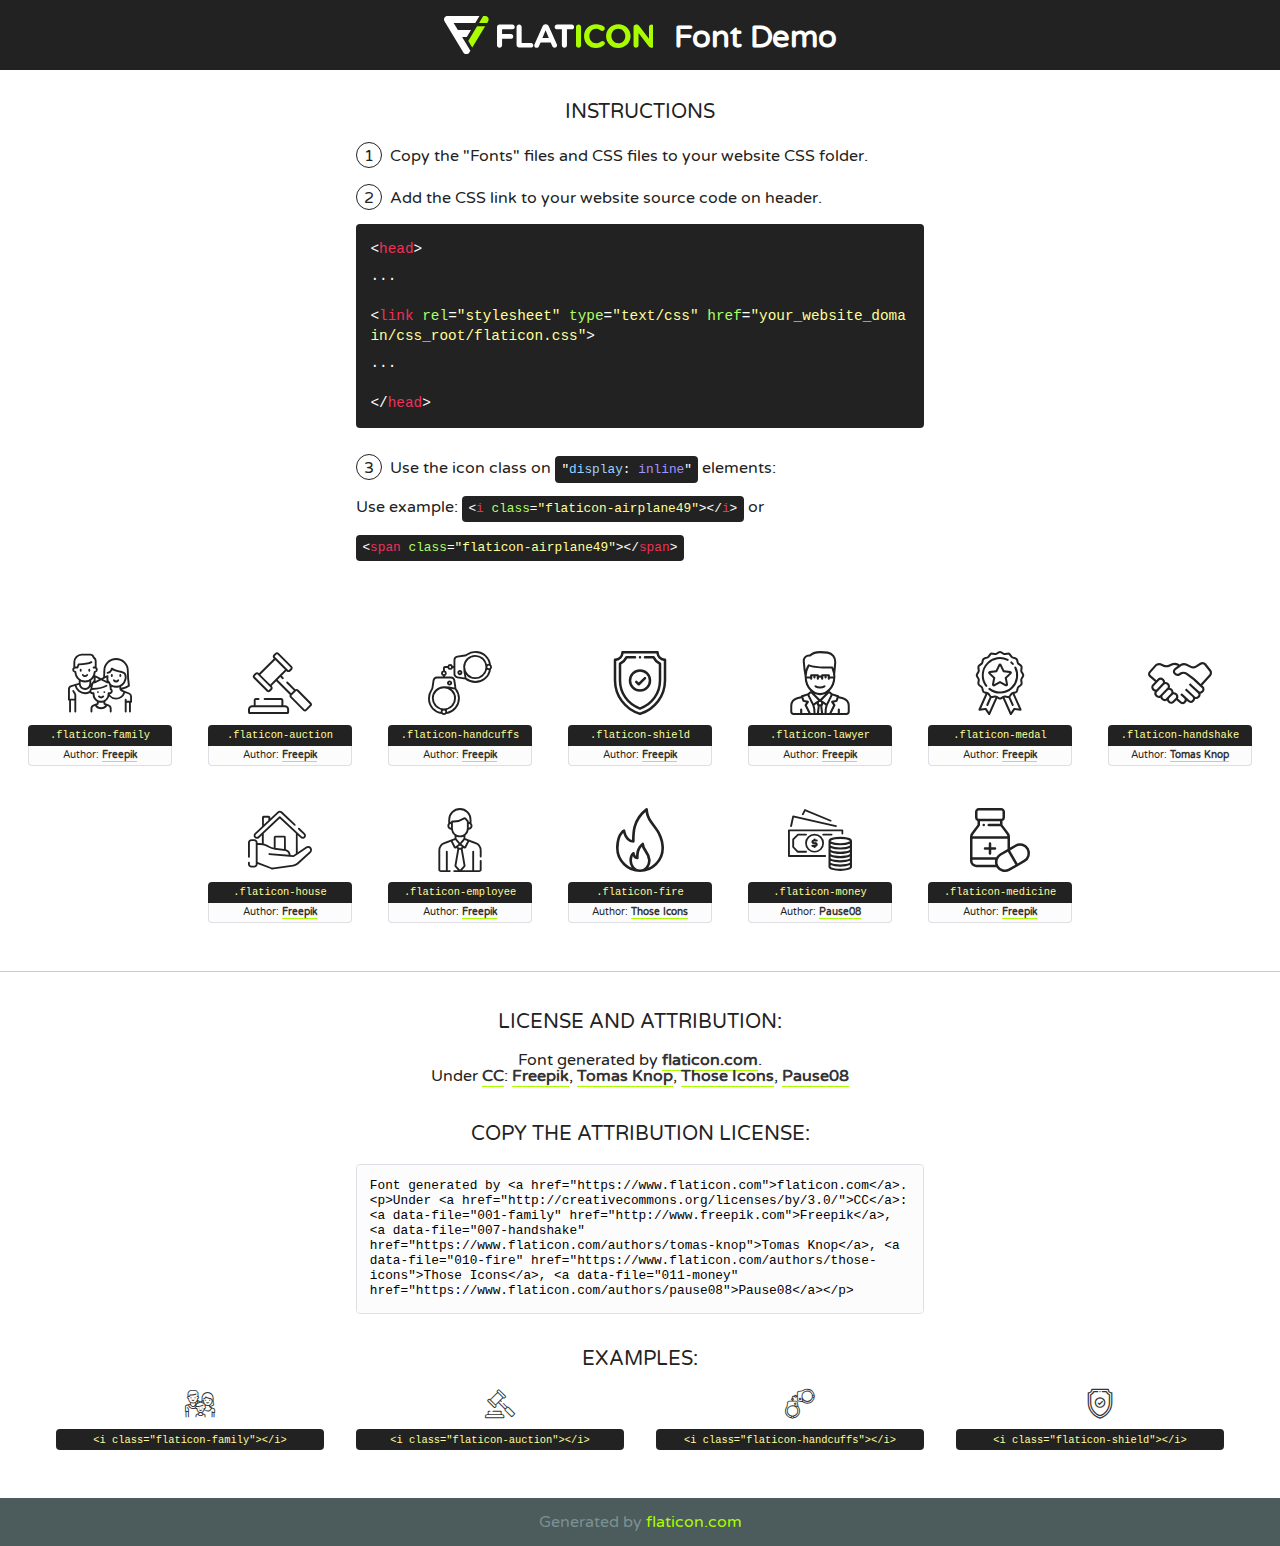
<file: fonts/flaticon/font/flaticon.html>
<!DOCTYPE html>
<!--
  Flaticon icon font: Flaticon
  Creation date: 14/01/2019 09:57
-->
<html>
<!DOCTYPE html>
<html>

<head>
    <title>B Mathebula Inc</title>
    <link href="http://fonts.googleapis.com/css?family=Varela+Round" rel="stylesheet" type="text/css" />
    <link rel="stylesheet" type="text/css" href="flaticon.css">
    <meta charset="UTF-8">
    <style>
    html, body, div, span, applet, object, iframe,
    h1, h2, h3, h4, h5, h6, p, blockquote, pre,
    a, abbr, acronym, address, big, cite, code,
    del, dfn, em, img, ins, kbd, q, s, samp,
    small, strike, strong, sub, sup, tt, var,
    b, u, i, center,
    dl, dt, dd, ol, ul, li,
    fieldset, form, label, legend,
    table, caption, tbody, tfoot, thead, tr, th, td,
    article, aside, canvas, details, embed, 
    figure, figcaption, footer, header, hgroup, 
    menu, nav, output, ruby, section, summary,
    time, mark, audio, video {
        margin: 0;
        padding: 0;
        border: 0;
        font-size: 100%;
        font: inherit;
        vertical-align: baseline;
    }
    /* HTML5 display-role reset for older browsers */
    article, aside, details, figcaption, figure, 
    footer, header, hgroup, menu, nav, section {
        display: block;
    }
    body {
        line-height: 1;
    }
    ol, ul {
        list-style: none;
    }
    blockquote, q {
        quotes: none;
    }
    blockquote:before, blockquote:after,
    q:before, q:after {
        content: '';
        content: none;
    }
    table {
        border-collapse: collapse;
        border-spacing: 0;
    }
    body {
        font-family: 'Varela Round', Helvetica, Arial, sans-serif;
        font-size: 16px;
        color: #222;
    }
    a {
        color: #333;
        border-bottom: 1px solid #a9fd00;
        font-weight: bold;
        text-decoration: none;
    }
    * {
        -moz-box-sizing: border-box;
        -webkit-box-sizing: border-box;
        box-sizing: border-box;
        margin: 0;
        padding: 0;
    }
    [class^="flaticon-"]:before, [class*=" flaticon-"]:before, [class^="flaticon-"]:after, [class*=" flaticon-"]:after {
        font-family: Flaticon;
        font-size: 30px;
        font-style: normal;
        margin-left: 20px;
        color: #333;
    }
    .wrapper {
        max-width: 600px;
        margin: auto;
        padding: 0 1em;
    }
    .title {
        font-size: 1.25em;
        text-align: center;
        margin-bottom: 1em;
        text-transform: uppercase;
    }
    header {
        text-align: center;
        background-color: #222;
        color: #fff;
        padding: 1em;
    }
    header .logo {
        width: 210px;
        height: 38px;
        display: inline-block;
        vertical-align: middle;
        margin-right: 1em;
        border: none;
    }
    header strong {
        font-size: 1.95em;
        font-weight: bold;
        vertical-align: middle;
        margin-top: 5px;
        display: inline-block;
    }
    .demo {
        margin: 2em auto;
        line-height: 1.25em;
    }
    .demo ul li {
        margin-bottom: 1em;
    }
    .demo ul li .num {
        color: #222;
        border-radius: 20px;
        display: inline-block;
        width: 26px;
        padding: 3px;
        height: 26px;
        text-align: center;
        margin-right: 0.5em;
        border: 1px solid #222;
    }
    .demo ul li code {
        background-color: #222;
        border-radius: 4px;
        padding: 0.25em 0.5em;
        display: inline-block;
        color: #fff;
        font-family: Consolas,Monaco,Lucida Console,Liberation Mono,DejaVu Sans Mono,Bitstream Vera Sans Mono,Courier New, monospace;
        font-weight: lighter;
        margin-top: 1em;
        font-size: 0.8em;
        word-break: break-all;
    }
    .demo ul li code.big {
        padding: 1em;
        font-size: 0.9em;
    }
    .demo ul li code .red {
        color: #EF3159;
    }
    .demo ul li code .green {
        color: #ACFF65;
    }
    .demo ul li code .yellow {
        color: #FFFF99;
    }
    .demo ul li code .blue {
        color: #99D3FF;
    }
    .demo ul li code .purple {
        color: #A295FF;
    }
    .demo ul li code .dots {
        margin-top: 0.5em;
        display: block;
    }
    #glyphs {
        border-bottom: 1px solid #ccc;
        padding: 2em 0;
        text-align: center;
    }
    .glyph {
        display: inline-block;
        width: 9em;
        margin: 1em;
        text-align: center;
        vertical-align: top;
        background: #FFF;
    }
    .glyph .glyph-icon {
        padding: 10px;
        display: block;
        font-family:"Flaticon";
        font-size: 64px;
        line-height: 1;
    }
    .glyph .glyph-icon:before {
        font-size: 64px;
        color: #222;
        margin-left: 0;
    }
    .class-name {
        font-size: 0.65em;
        background-color: #222;
        color: #fff;
        border-radius: 4px 4px 0 0;
        padding: 0.5em;
        color: #FFFF99;
        font-family: Consolas,Monaco,Lucida Console,Liberation Mono,DejaVu Sans Mono,Bitstream Vera Sans Mono,Courier New, monospace;
    }
    .author-name {
        font-size: 0.6em;
        background-color: #fcfcfd;
        border: 1px solid #DEDEE4;
        border-top: 0;
        border-radius: 0 0 4px 4px;
        padding: 0.5em;
    }
    .class-name:last-child {
        font-size: 10px;
        color:#888;
    }
    .class-name:last-child a {
        font-size: 10px;
        color:#555;
    }
    .class-name:last-child a:hover {
        color:#a9fd00;
    }
    .glyph > input {
        display: block;
        width: 100px;
        margin: 5px auto;
        text-align: center;
        font-size: 12px;
        cursor: text;
    }
    .glyph > input.icon-input {
        font-family:"Flaticon";
        font-size: 16px;
        margin-bottom: 10px;
    }
    .attribution .title {
        margin-top: 2em;
    }
    .attribution textarea {
        background-color: #fcfcfd;
        padding: 1em;
        border: none;
        box-shadow: none;
        border: 1px solid #DEDEE4;
        border-radius: 4px;
        resize: none;
        width: 100%;
        height: 150px;
        font-size: 0.8em;
        font-family: Consolas,Monaco,Lucida Console,Liberation Mono,DejaVu Sans Mono,Bitstream Vera Sans Mono,Courier New, monospace;
        -webkit-appearance: none;
    }
    .iconsuse {
        margin: 2em auto;
        text-align: center;
        max-width: 1200px;
    }
    .iconsuse:after {
        content: '';
        display: table;
        clear: both;
    }
    .iconsuse .image {
        float: left;
        width: 25%;
        padding: 0 1em;
    }
    .iconsuse .image p {
        margin-bottom: 1em;
    }
    .iconsuse .image span {
        display: block;
        font-size: 0.65em;
        background-color: #222;
        color: #fff;
        border-radius: 4px;
        padding: 0.5em;
        color: #FFFF99;
        margin-top: 1em;
        font-family: Consolas,Monaco,Lucida Console,Liberation Mono,DejaVu Sans Mono,Bitstream Vera Sans Mono,Courier New, monospace;
    }
    #footer {
        text-align: center;
        background-color: #4C5B5C;
        color: #7c9192;
        padding: 1em;
    }
    #footer a {
        border: none;
        color: #a9fd00;
        font-weight: normal;
    }
    @media (max-width: 960px) {
        .iconsuse .image {
            width: 50%;
        }
    }
    @media (max-width: 560px) {
        .iconsuse .image {
            width: 100%;
        }
    }
    </style>
</head>

<body class="characters-off">

    <header>
        <a href="https://www.flaticon.com" target="_blank" class="logo">
            <svg version="1.1" xmlns="http://www.w3.org/2000/svg" xmlns:xlink="http://www.w3.org/1999/xlink" xmlns:a="http://ns.adobe.com/AdobeSVGViewerExtensions/3.0/" viewBox="0 0 560.875 102.036" enable-background="new 0 0 560.875 102.036" xml:space="preserve">
                <defs>
                </defs>
                <g>
                    <g class="letters">
                        <path fill="#ffffff" d="M141.596,29.675c0-3.777,2.985-6.767,6.764-6.767h34.438c3.426,0,6.15,2.728,6.15,6.15
                        c0,3.43-2.724,6.149-6.15,6.149h-27.674v13.091h23.719c3.429,0,6.151,2.724,6.151,6.15c0,3.43-2.723,6.149-6.151,6.149h-23.719
                        v17.574c0,3.773-2.986,6.761-6.764,6.761c-3.779,0-6.764-2.989-6.764-6.761V29.675z"></path>
                        <path fill="#ffffff" d="M193.844,29.149c0-3.781,2.985-6.767,6.764-6.767c3.776,0,6.763,2.985,6.763,6.767v42.957h25.039
                        c3.426,0,6.149,2.726,6.149,6.153c0,3.425-2.723,6.15-6.149,6.15h-31.802c-3.779,0-6.764-2.986-6.764-6.768V29.149z"></path>
                        <path fill="#ffffff" d="M241.891,75.71l21.438-48.407c1.492-3.341,4.215-5.357,7.906-5.357h0.792
                        c3.686,0,6.323,2.017,7.815,5.357l21.439,48.407c0.436,0.967,0.701,1.845,0.701,2.723c0,3.602-2.809,6.501-6.414,6.501
                        c-3.161,0-5.269-1.845-6.499-4.655l-4.132-9.661h-27.059l-4.301,10.102c-1.144,2.631-3.426,4.214-6.237,4.214
                        c-3.517,0-6.24-2.81-6.24-6.325C241.1,77.64,241.451,76.677,241.891,75.71z M279.932,58.666l-8.521-20.297l-8.526,20.297H279.932
                        z"></path>
                        <path fill="#ffffff" d="M314.864,35.387H301.86c-3.429,0-6.239-2.813-6.239-6.238c0-3.429,2.811-6.24,6.239-6.24h39.533
                        c3.426,0,6.237,2.811,6.237,6.24c0,3.425-2.811,6.238-6.237,6.238h-13.001v42.785c0,3.773-2.99,6.761-6.764,6.761
                        c-3.779,0-6.764-2.989-6.764-6.761V35.387z"></path>
                        <path fill="#A9FD00" d="M352.615,29.149c0-3.781,2.985-6.767,6.767-6.767c3.774,0,6.761,2.985,6.761,6.767v49.024
                        c0,3.773-2.987,6.761-6.761,6.761c-3.781,0-6.767-2.989-6.767-6.761V29.149z"></path>
                        <path fill="#A9FD00" d="M374.132,53.836v-0.179c0-17.481,13.178-31.801,32.065-31.801c9.22,0,15.459,2.458,20.557,6.238
                        c1.402,1.054,2.637,2.985,2.637,5.357c0,3.692-2.985,6.59-6.681,6.59c-1.845,0-3.071-0.702-4.044-1.319
                        c-3.776-2.813-7.729-4.393-12.562-4.393c-10.364,0-17.831,8.611-17.831,19.154v0.173c0,10.542,7.291,19.329,17.831,19.329
                        c5.715,0,9.492-1.756,13.359-4.834c1.049-0.874,2.458-1.491,4.039-1.491c3.429,0,6.325,2.813,6.325,6.236
                        c0,2.106-1.056,3.78-2.282,4.834c-5.539,4.834-12.036,7.733-21.878,7.733C387.572,85.464,374.132,71.493,374.132,53.836z"></path>
                        <path fill="#A9FD00" d="M433.009,53.836v-0.179c0-17.481,13.79-31.801,32.766-31.801c18.981,0,32.592,14.143,32.592,31.628v0.173
                        c0,17.483-13.785,31.807-32.769,31.807C446.625,85.464,433.009,71.32,433.009,53.836z M484.224,53.836v-0.179
                        c0-10.539-7.725-19.326-18.626-19.326c-10.893,0-18.449,8.611-18.449,19.154v0.173c0,10.542,7.73,19.329,18.626,19.329
                        C476.676,72.986,484.224,64.378,484.224,53.836z"></path>
                        <path fill="#A9FD00" d="M506.233,29.321c0-3.774,2.99-6.763,6.767-6.763h1.401c3.252,0,5.183,1.583,7.029,3.953l26.093,34.265
                        V29.059c0-3.692,2.99-6.677,6.681-6.677c3.683,0,6.671,2.985,6.671,6.677v48.934c0,3.78-2.987,6.765-6.764,6.765h-0.436
                        c-3.257,0-5.188-1.581-7.034-3.953l-27.056-35.492v32.944c0,3.687-2.985,6.676-6.678,6.676c-3.683,0-6.673-2.989-6.673-6.676
                        V29.321z"></path>
                    </g>
                    <g class="insignia">
                        <path fill="#ffffff" d="M48.372,56.137h12.517l11.156-18.537H37.186L25.688,18.539h57.825L94.668,0H9.271
                        C5.925,0,2.842,1.801,1.198,4.716c-1.644,2.907-1.593,6.482,0.134,9.343l50.38,83.501c1.678,2.781,4.689,4.476,7.938,4.476
                        c3.246,0,6.257-1.695,7.935-4.476l2.898-4.804L48.372,56.137z"></path>
                        <g class="i">
                            <path fill="#A9FD00" d="M93.575,18.539h0.031v0.004l21.652,0.004l2.705-4.488c1.727-2.861,1.778-6.436,0.133-9.343
                            C116.454,1.801,113.371,0,110.026,0h-5.294L93.575,18.539z"></path>
                            <polygon fill="#A9FD00" points="88.291,27.356 64.725,66.486 75.519,84.404 109.942,27.356"></polygon>
                        </g>
                    </g>
                </g>
            </svg>
        </a>
        <strong>Font Demo</strong>
    </header>


    <section class="demo wrapper">

        <p class="title">Instructions</p>

        <ul>
            <li>
                <span class="num">1</span>Copy the "Fonts" files and CSS files to your website CSS folder.
            </li>
            <li>
                <span class="num">2</span>Add the CSS link to your website source code on header.
                <code class="big">
                    &lt;<span class="red">head</span>&gt;
                    <br/><span class="dots">...</span>
                    <br/>&lt;<span class="red">link</span> <span class="green">rel</span>=<span class="yellow">"stylesheet"</span> <span class="green">type</span>=<span class="yellow">"text/css"</span> <span class="green">href</span>=<span class="yellow">"your_website_domain/css_root/flaticon.css"</span>&gt;
                    <br/><span class="dots">...</span>
                    <br/>&lt;/<span class="red">head</span>&gt;
                </code>
            </li>

            <li>
                <p>
                    <span class="num">3</span>Use the icon class on <code>"<span class="blue">display</span>:<span class="purple"> inline</span>"</code> elements:
                    <br />
                    Use example: <code>&lt;<span class="red">i</span> <span class="green">class</span>=<span class="yellow">&quot;flaticon-airplane49&quot;</span>&gt;&lt;/<span class="red">i</span>&gt;</code> or <code>&lt;<span class="red">span</span> <span class="green">class</span>=<span class="yellow">&quot;flaticon-airplane49&quot;</span>&gt;&lt;/<span class="red">span</span>&gt;</code>
            </li>
        </ul>

    </section>




   <section id="glyphs">          
    
      
        <div class="glyph"><div class="glyph-icon flaticon-family"></div>
            <div class="class-name">.flaticon-family</div>
            <div class="author-name">Author: <a data-file="001-family" href="http://www.freepik.com">Freepik</a> </div> 
        </div>        
        
        <div class="glyph"><div class="glyph-icon flaticon-auction"></div>
            <div class="class-name">.flaticon-auction</div>
            <div class="author-name">Author: <a data-file="002-auction" href="http://www.freepik.com">Freepik</a> </div> 
        </div>        
        
        <div class="glyph"><div class="glyph-icon flaticon-handcuffs"></div>
            <div class="class-name">.flaticon-handcuffs</div>
            <div class="author-name">Author: <a data-file="003-handcuffs" href="http://www.freepik.com">Freepik</a> </div> 
        </div>        
        
        <div class="glyph"><div class="glyph-icon flaticon-shield"></div>
            <div class="class-name">.flaticon-shield</div>
            <div class="author-name">Author: <a data-file="004-shield" href="http://www.freepik.com">Freepik</a> </div> 
        </div>        
        
        <div class="glyph"><div class="glyph-icon flaticon-lawyer"></div>
            <div class="class-name">.flaticon-lawyer</div>
            <div class="author-name">Author: <a data-file="005-lawyer" href="http://www.freepik.com">Freepik</a> </div> 
        </div>        
        
        <div class="glyph"><div class="glyph-icon flaticon-medal"></div>
            <div class="class-name">.flaticon-medal</div>
            <div class="author-name">Author: <a data-file="006-medal" href="http://www.freepik.com">Freepik</a> </div> 
        </div>        
        
        <div class="glyph"><div class="glyph-icon flaticon-handshake"></div>
            <div class="class-name">.flaticon-handshake</div>
            <div class="author-name">Author: <a data-file="007-handshake" href="https://www.flaticon.com/authors/tomas-knop">Tomas Knop</a> </div> 
        </div>        
        
        <div class="glyph"><div class="glyph-icon flaticon-house"></div>
            <div class="class-name">.flaticon-house</div>
            <div class="author-name">Author: <a data-file="008-house" href="http://www.freepik.com">Freepik</a> </div> 
        </div>        
        
        <div class="glyph"><div class="glyph-icon flaticon-employee"></div>
            <div class="class-name">.flaticon-employee</div>
            <div class="author-name">Author: <a data-file="009-employee" href="http://www.freepik.com">Freepik</a> </div> 
        </div>        
        
        <div class="glyph"><div class="glyph-icon flaticon-fire"></div>
            <div class="class-name">.flaticon-fire</div>
            <div class="author-name">Author: <a data-file="010-fire" href="https://www.flaticon.com/authors/those-icons">Those Icons</a> </div> 
        </div>        
        
        <div class="glyph"><div class="glyph-icon flaticon-money"></div>
            <div class="class-name">.flaticon-money</div>
            <div class="author-name">Author: <a data-file="011-money" href="https://www.flaticon.com/authors/pause08">Pause08</a> </div> 
        </div>        
        
        <div class="glyph"><div class="glyph-icon flaticon-medicine"></div>
            <div class="class-name">.flaticon-medicine</div>
            <div class="author-name">Author: <a data-file="012-medicine" href="http://www.freepik.com">Freepik</a> </div> 
        </div>        
        

    </section>



    <section class="attribution wrapper"   style="text-align:center;">

      <div class="title">License and attribution:</div><div class="attrDiv">Font generated by <a href="https://www.flaticon.com">flaticon.com</a>. <div><p>Under <a href="http://creativecommons.org/licenses/by/3.0/">CC</a>: <a data-file="001-family" href="http://www.freepik.com">Freepik</a>, <a data-file="007-handshake" href="https://www.flaticon.com/authors/tomas-knop">Tomas Knop</a>, <a data-file="010-fire" href="https://www.flaticon.com/authors/those-icons">Those Icons</a>, <a data-file="011-money" href="https://www.flaticon.com/authors/pause08">Pause08</a></p>  </div>
      </div>
      <div class="title">Copy the Attribution License:</div>

    <textarea onclick="this.focus();this.select();">Font generated by &lt;a href=&quot;https://www.flaticon.com&quot;&gt;flaticon.com&lt;/a&gt;. <p>Under <a href="http://creativecommons.org/licenses/by/3.0/">CC</a>: <a data-file="001-family" href="http://www.freepik.com">Freepik</a>, <a data-file="007-handshake" href="https://www.flaticon.com/authors/tomas-knop">Tomas Knop</a>, <a data-file="010-fire" href="https://www.flaticon.com/authors/those-icons">Those Icons</a>, <a data-file="011-money" href="https://www.flaticon.com/authors/pause08">Pause08</a></p>  
     </textarea>

    </section>

    <section class="iconsuse">

          <div class="title">Examples:</div>            
             
            <div class="image">
                <p>
                    <i class="glyph-icon flaticon-family"></i> 
                    <span>&lt;i class=&quot;flaticon-family&quot;&gt;&lt;/i&gt;</span>
                </p>
            </div>
            
            <div class="image">
                <p>
                    <i class="glyph-icon flaticon-auction"></i> 
                    <span>&lt;i class=&quot;flaticon-auction&quot;&gt;&lt;/i&gt;</span>
                </p>
            </div>
            
            <div class="image">
                <p>
                    <i class="glyph-icon flaticon-handcuffs"></i> 
                    <span>&lt;i class=&quot;flaticon-handcuffs&quot;&gt;&lt;/i&gt;</span>
                </p>
            </div>
            
            <div class="image">
                <p>
                    <i class="glyph-icon flaticon-shield"></i> 
                    <span>&lt;i class=&quot;flaticon-shield&quot;&gt;&lt;/i&gt;</span>
                </p>
            </div>
                       
        </div>
                            
    </section>

<div id="footer">
    <div>Generated by <a href="https://www.flaticon.com">flaticon.com</a>
    </div>
</div>



</body>
</html>
</file>
<file: fonts/flaticon/font/flaticon.css>
/*
  	Flaticon icon font: Flaticon
  	Creation date: 14/01/2019 09:57
  	*/

@font-face {
  font-family: "Flaticon";
  src: url("./Flaticon.eot");
  src: url("./Flaticon.eot?#iefix") format("embedded-opentype"),
       url("./Flaticon.woff") format("woff"),
       url("./Flaticon.ttf") format("truetype"),
       url("./Flaticon.svg#Flaticon") format("svg");
  font-weight: normal;
  font-style: normal;
}

@media screen and (-webkit-min-device-pixel-ratio:0) {
  @font-face {
    font-family: "Flaticon";
    src: url("./Flaticon.svg#Flaticon") format("svg");
  }
}

[class^="flaticon-"]:before, [class*=" flaticon-"]:before,
[class^="flaticon-"]:after, [class*=" flaticon-"]:after {   
  font-family: Flaticon;
        font-size: 20px;
font-style: normal;
margin-left: 20px;
}

.flaticon-family:before { content: "\f100"; }
.flaticon-auction:before { content: "\f101"; }
.flaticon-handcuffs:before { content: "\f102"; }
.flaticon-shield:before { content: "\f103"; }
.flaticon-lawyer:before { content: "\f104"; }
.flaticon-medal:before { content: "\f105"; }
.flaticon-handshake:before { content: "\f106"; }
.flaticon-house:before { content: "\f107"; }
.flaticon-employee:before { content: "\f108"; }
.flaticon-fire:before { content: "\f109"; }
.flaticon-money:before { content: "\f10a"; }
.flaticon-medicine:before { content: "\f10b"; }
</file>
